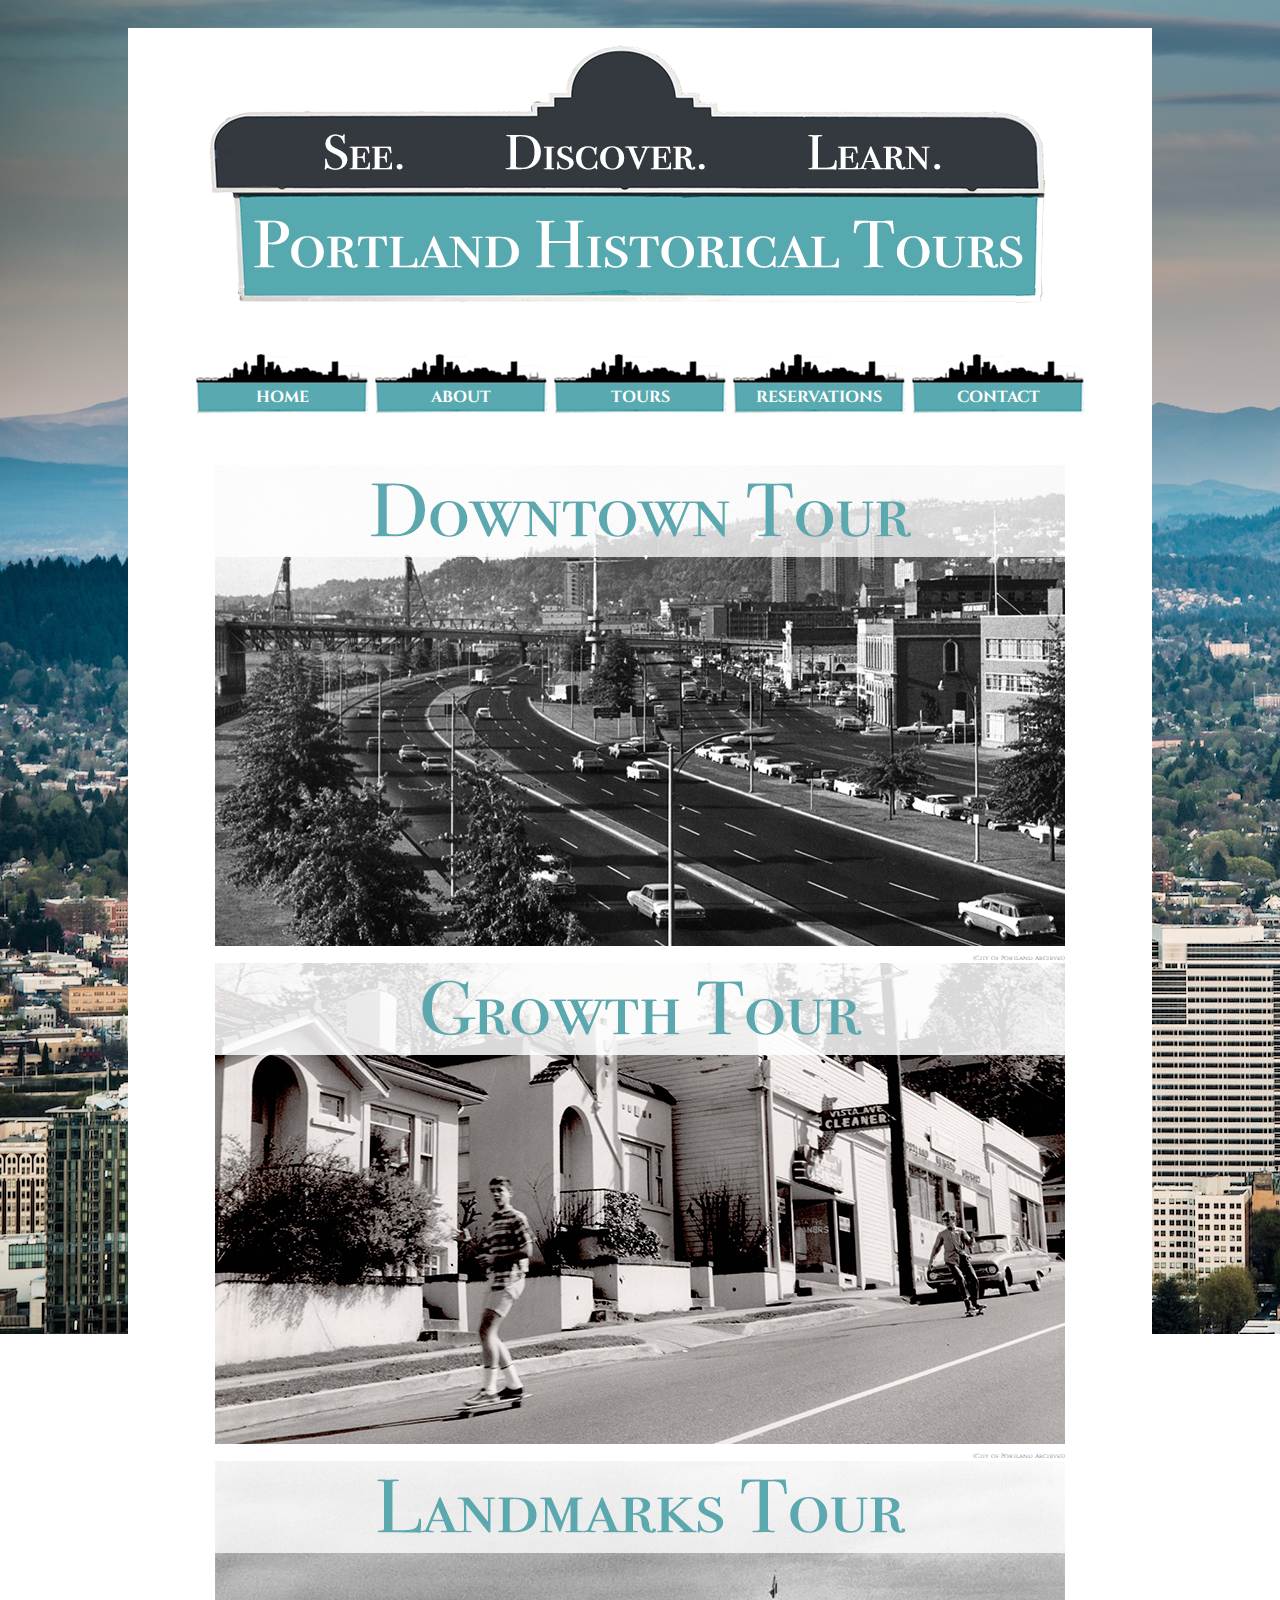
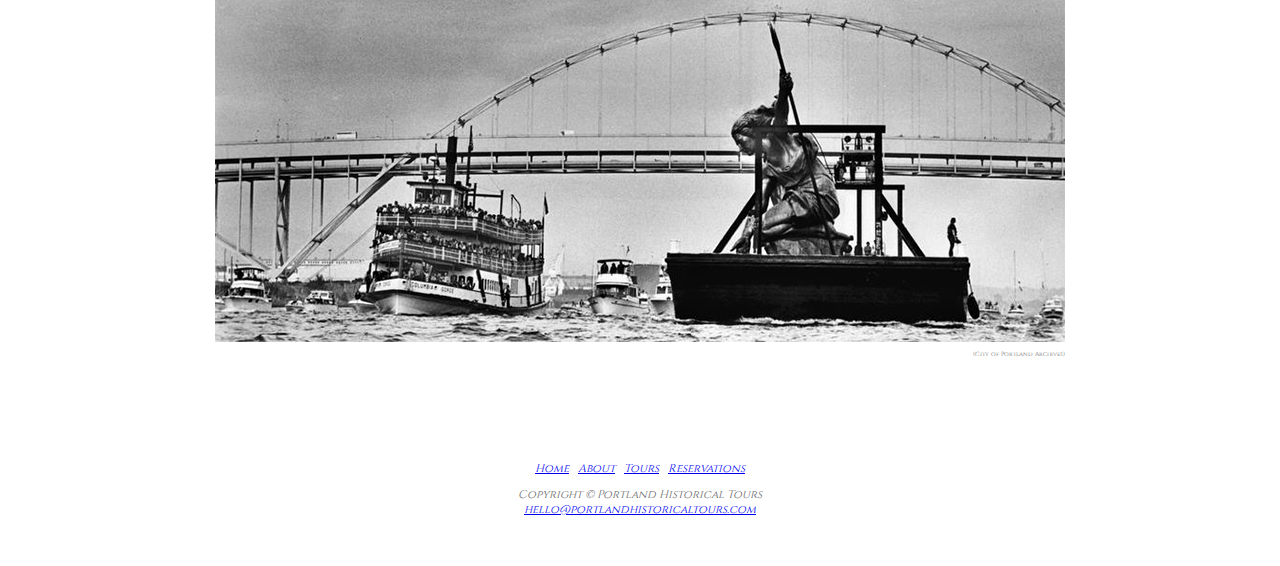
<file: index.html>
<!DOCTYPE html>
<html lang="en">
<head>
  <title>Portland Historical Tours</title>
  <meta name="description" content="Portland Historical Tours has offered three Portland Tour options for over 33 years: the Downtown Tour, the Landmarks Tour and the Growth Tour.">
  <meta charset="utf-8">
  <meta name="viewport" content="width=device-width, initial-scale=1.0">
  <link rel="stylesheet" href=project.css type="text/css">
  <link href='https://fonts.googleapis.com/css?family=Cinzel' rel='stylesheet' type='text/css'>
    <!--[if lt IE 9]>
      <script src="http://html5shim.googlecode.com/svn/trunk/html5.js"></script>
    <![endif]-->
</head>
<body>
  <div id="wrapper">
    <header>
      <img src="images/portlandhistoricaltoursheader.png" alt="Portland Historical Tours" width="920" height="290">
    </header>
    <nav>
      <ul>
        <li><a href="index.html">Home</a></li>
        <li><a href="about.html">About</a></li>
        <li><a href="tours.html">Tours</a></li>
        <li><a href="/reservations">Reservations</a></li>
        <li><a href="contact.html">Contact</a></li>
      </ul>
    </nav>
    <main>
      <a href="tours.html"><img src="images/downtowntour.png" alt="Portland Historical Downtown Tour" width="850" height="481"></a>
        <div id="source"><p>(City of Portland Archives)</p></div>
      <a href="tours.html"><img src="images/growthtour.png" alt="Portland Historical Growth Tour" width="850" height="481"></a>
        <div id="source"><p>(City of Portland Archives)</p></div>
      <a href="tours.html"><img src="images/landmarkstour.png" alt="Portland Historical Landmarks Tour" width="850" height="481"></a>
        <div id="source"><p>(City of Portland Archives)</p></div>
    </main>
    <footer>
      <div class="footernav">
        <a href="index.html">Home</a> &nbsp;
        <a href="about.html">About</a> &nbsp;
        <a href="tours.html">Tours</a> &nbsp;
        <a href="/reservations">Reservations</a>
      </div>
        <p>Copyright &copy; Portland Historical Tours<br>
        <a href="mailto:hello@portlandhistoricaltours.com">hello@portlandhistoricaltours.com</a></p>
    </footer>
  </div>
</body>
</html>
</file>
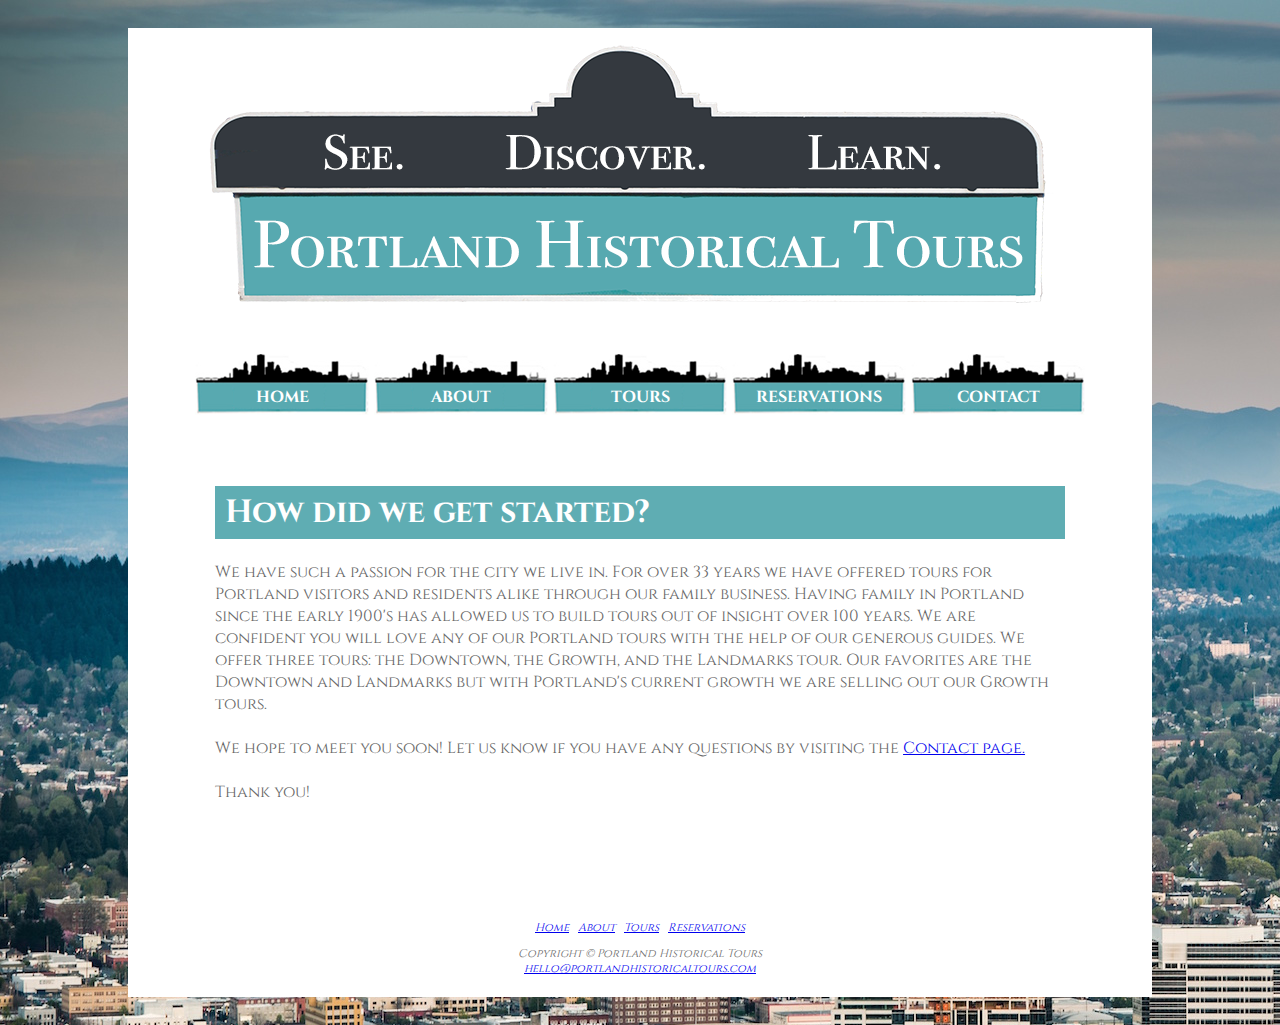
<file: about.html>
<!DOCTYPE html>
<html lang="en">
<head>
  <title>About Portland Historical Tours</title>
  <meta name="description" content="Portland Historical Tours is a family owned Portland Tour Guide company specializing in Portland History for over 33 years.">
  <meta charset="utf-8">
  <meta name="viewport" content="width=device-width, initial-scale=1.0">
  <link rel="stylesheet" href=project.css>
  <link href='https://fonts.googleapis.com/css?family=Cinzel' rel='stylesheet' type='text/css'>
    <!--[if lt IE 9]>
      <script src="http://html5shim.googlecode.com/svn/trunk/html5.js"></script>
    <![endif]-->
</head>
<body>
  <div id="wrapper">
    <header>
      <img src="images/portlandhistoricaltoursheader.png" alt="Portland Historical Tours" width="920" height="290">
    </header>
    <nav>
      <ul>
        <li><a href="index.html">Home</a></li>
        <li><a href="about.html">About</a></li>
        <li><a href="tours.html">Tours</a></li>
        <li><a href="/reservations">Reservations</a></li>
        <li><a href="contact.html">Contact</a></li>
      </ul>
    </nav>
    <main>
      <h1>How did we get started?</h1>
        <p>
          We have such a passion for the city we live in. For over 33 years we have offered tours for Portland visitors and residents alike through our family business. Having family in Portland since the early 1900's has allowed us to build tours out of insight over 100 years. We are confident you will love any of our Portland tours with the help of our generous guides. We offer three tours: the Downtown, the Growth, and the Landmarks tour. Our favorites are the Downtown and Landmarks but with Portland's current growth we are selling out our Growth tours.<br><br>We hope to meet you soon! Let us know if you have any questions by visiting the <a href="contact.html">Contact page.</a><br><br>Thank you!
        </p>
    </main>
    <footer>
      <div class="footernav">
        <a href="index.html">Home</a> &nbsp;
        <a href="about.html">About</a> &nbsp;
        <a href="tours.html">Tours</a> &nbsp;
        <a href="/reservations">Reservations</a>
      </div>
        <p>Copyright &copy; Portland Historical Tours<br>
        <a href="mailto:hello@portlandhistoricaltours.com">hello@portlandhistoricaltours.com</a></p>
    </footer>
  </div>
</body>
</html>
</file>
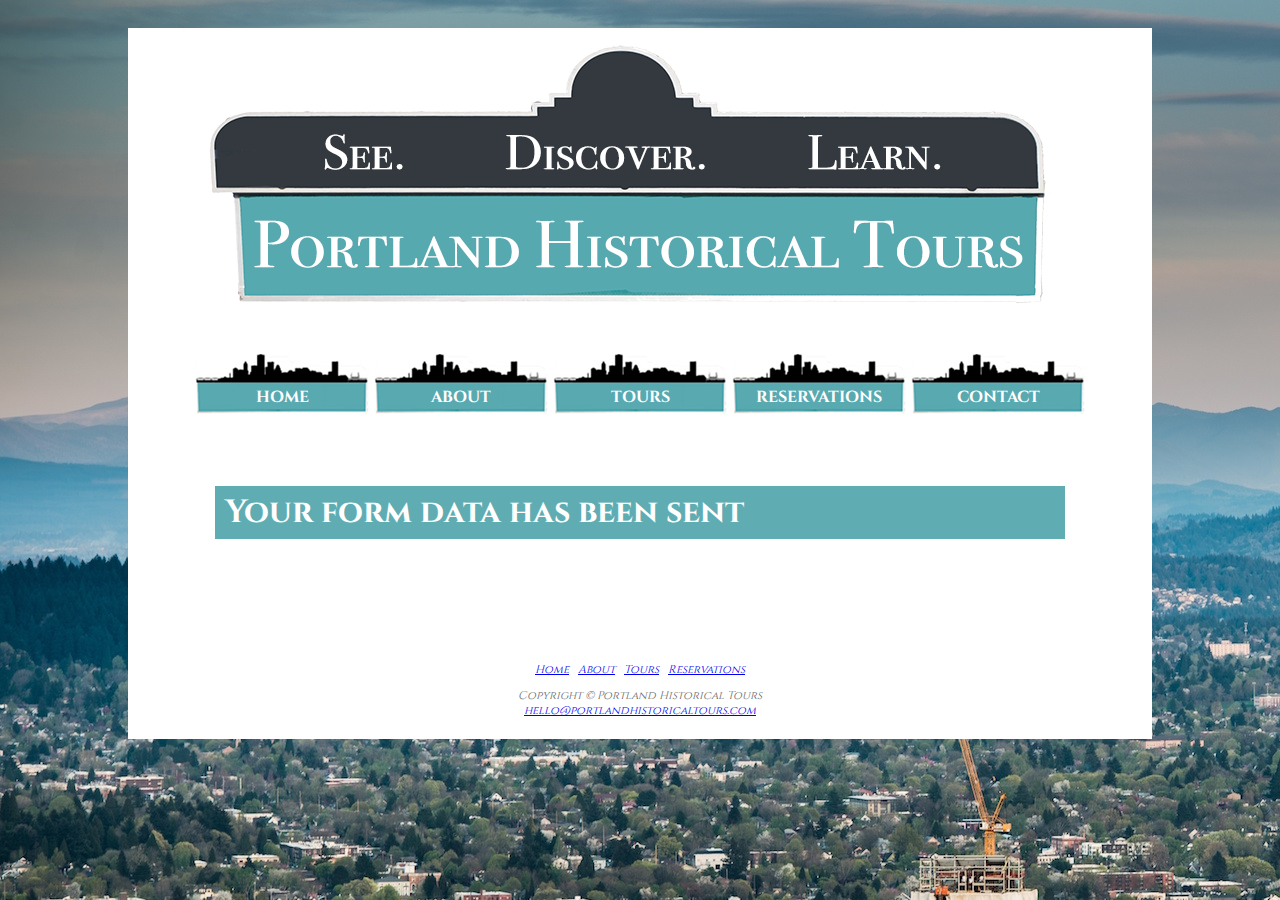
<file: sent.html>
<!DOCTYPE html>
<html lang="en">
<head>
  <title>About Portland Historical Tours</title>
  <meta name="description" content="Portland Historical Tours is a family owned Portland Tour Guide company specializing in Portland History for over 33 years.">
  <meta charset="utf-8">
  <meta name="viewport" content="width=device-width, initial-scale=1.0">
  <link rel="stylesheet" href=project.css>
  <link href='https://fonts.googleapis.com/css?family=Cinzel' rel='stylesheet' type='text/css'>
    <!--[if lt IE 9]>
      <script src="http://html5shim.googlecode.com/svn/trunk/html5.js"></script>
    <![endif]-->
</head>
<body>
  <div id="wrapper">
    <header>
      <img src="images/portlandhistoricaltoursheader.png" alt="Portland Historical Tours" width="920" height="290">
    </header>
    <nav>
      <ul>
        <li><a href="index.html">Home</a></li>
        <li><a href="about.html">About</a></li>
        <li><a href="tours.html">Tours</a></li>
        <li><a href="/reservations">Reservations</a></li>
        <li><a href="contact.html">Contact</a></li>
      </ul>
    </nav>
    <main>
      <h1>Your form data has been sent</h1>
      <!--
      <h1>Questions? We'd love to hear from you!</h1>
      {{msg}}
      <form method="post" action="send" id="inquiryForm">
          Spam Mitigation Honeypot field
        <input type="text" name="honeypot" id="honeypot" value="" alt="if you fill this field out then your email will not be sent"/>

        <label for="name">Name:</label>
          <input type="text" name="name" id="name">
        <label for="email">E-mail:</label>
          <input type="text" name="email" id="email">
        <label for="question">Question:</label>
          <textarea form="inquiryForm" rows="10" cols="50" name="question" id="question"></textarea>
        <input id="submit" type="submit" value="Submit">
      </form>
      -->
    </main>
    <footer>
      <div class="footernav">
        <a href="index.html">Home</a> &nbsp;
        <a href="about.html">About</a> &nbsp;
        <a href="tours.html">Tours</a> &nbsp;
        <a href="/reservations">Reservations</a>
      </div>
        <p>Copyright &copy; Portland Historical Tours<br>
        <a href="mailto:hello@portlandhistoricaltours.com">hello@portlandhistoricaltours.com</a></p>
    </footer>
  </div>
</body>
</html>
</file>
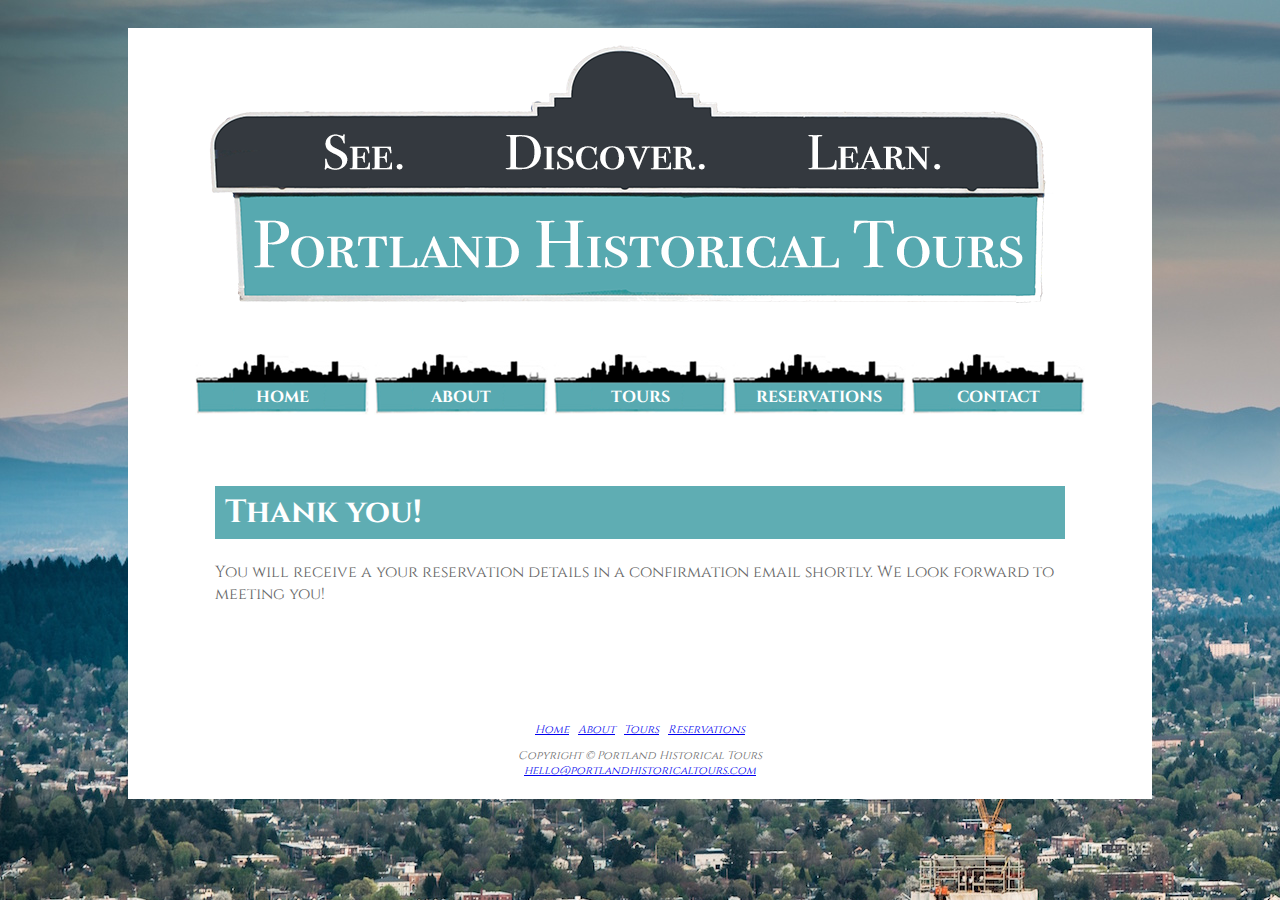
<file: thankyou.html>
<!DOCTYPE html>
<html lang="en">
<head>
  <title>Tour Reservation Confirmed!</title>
  <meta name="description" content="Your Portland Historical Tour has been reserved. You will receive an email confirming your order. Enjoy your tour!">
  <meta charset="utf-8">
  <meta name="viewport" content="width=device-width, initial-scale=1.0">
  <link rel="stylesheet" href=project.css>
  <link href='https://fonts.googleapis.com/css?family=Cinzel' rel='stylesheet' type='text/css'>
    <!--[if lt IE 9]>
      <script src="http://html5shim.googlecode.com/svn/trunk/html5.js"></script>
    <![endif]-->
</head>
<body>
  <div id="wrapper">
    <header>
      <img src="images/portlandhistoricaltoursheader.png" alt="Portland Historical Tours" width="920" height="290">
    </header>
    <nav>
      <ul>
        <li><a href="index.html">Home</a></li>
        <li><a href="about.html">About</a></li>
        <li><a href="tours.html">Tours</a></li>
        <li><a href="/reservations">Reservations</a></li>
        <li><a href="contact.html">Contact</a></li>
      </ul>
    </nav>
    <main>
      <h1>Thank you!</h1>
      <p>You will receive a your reservation details in a confirmation email shortly. We look forward to meeting you!</p>
    </main>
    <footer>
      <div class="footernav">
        <a href="index.html">Home</a> &nbsp;
        <a href="about.html">About</a> &nbsp;
        <a href="tours.html">Tours</a> &nbsp;
        <a href="/reservations">Reservations</a>
      </div>
        <p>Copyright &copy; Portland Historical Tours<br>
        <a href="mailto:hello@portlandhistoricaltours.com">hello@portlandhistoricaltours.com</a></p>
    </footer>
  </div>
</body>
</html>
</file>
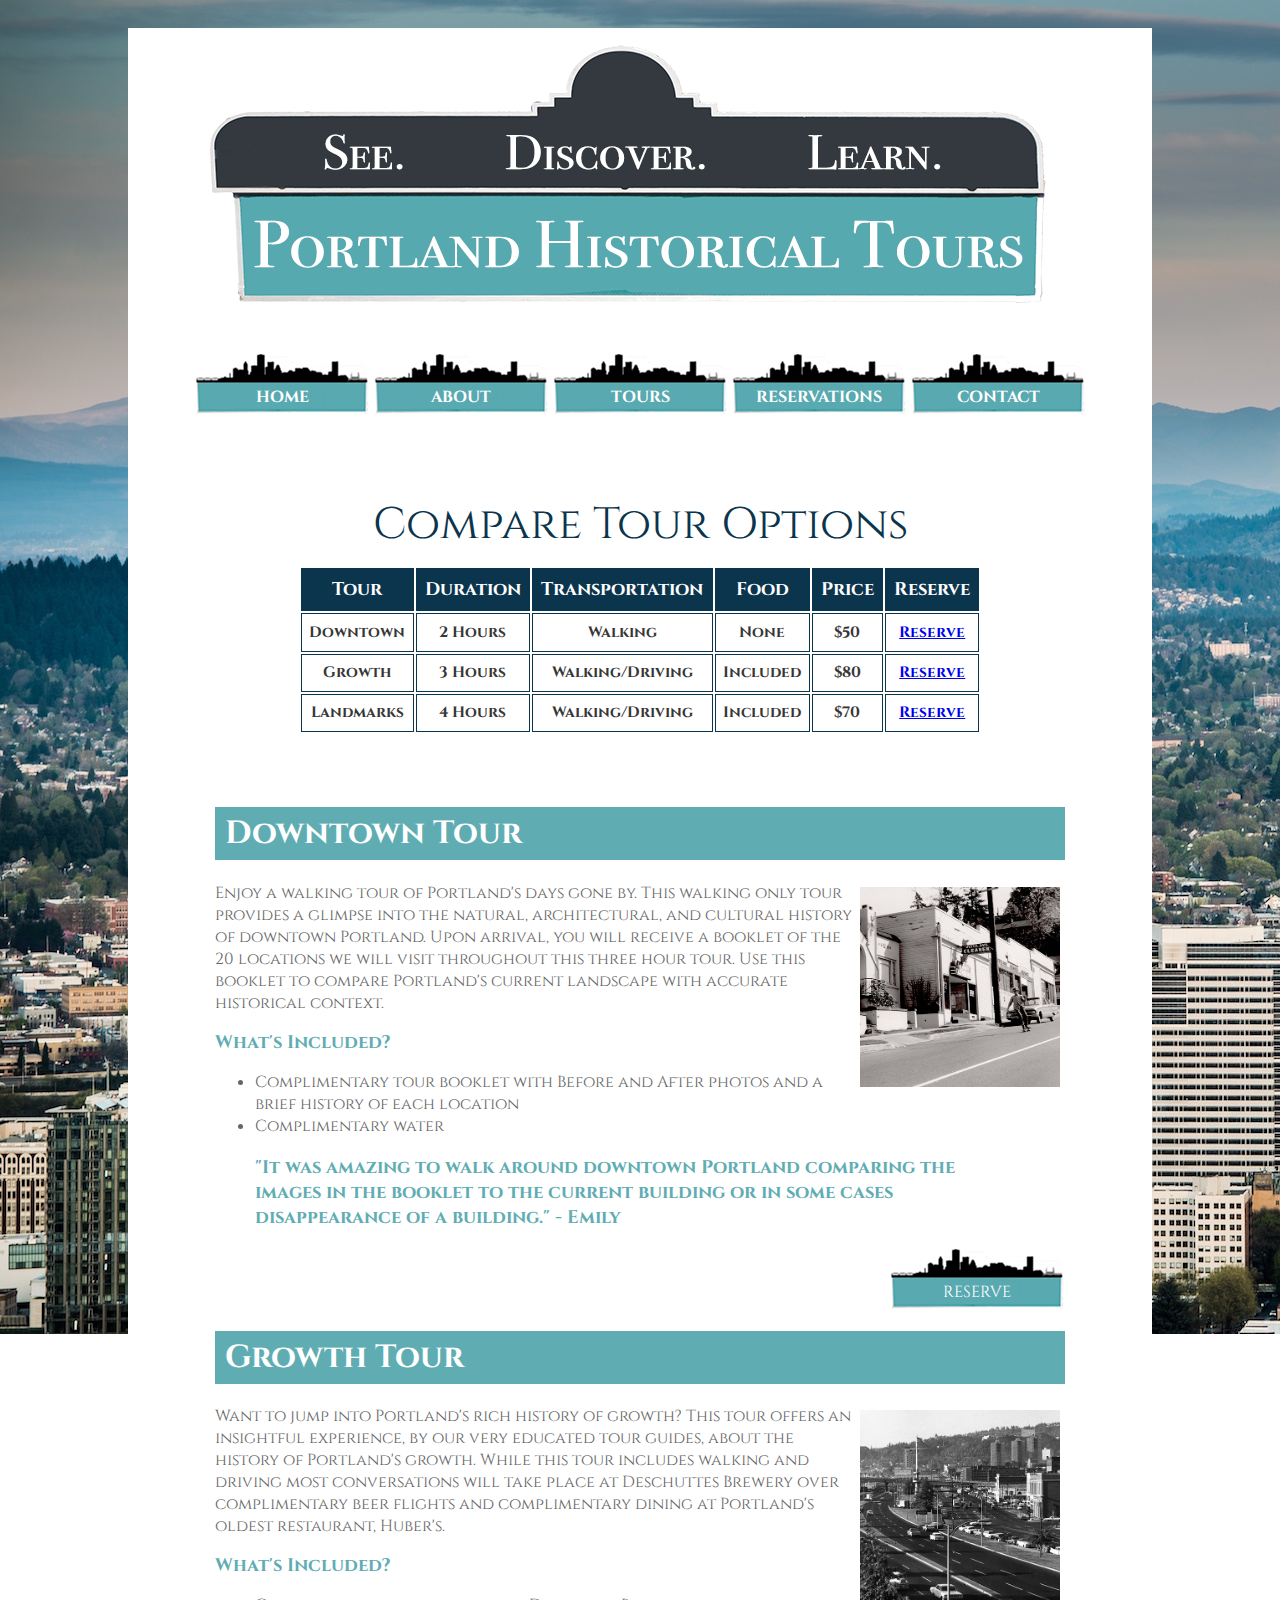
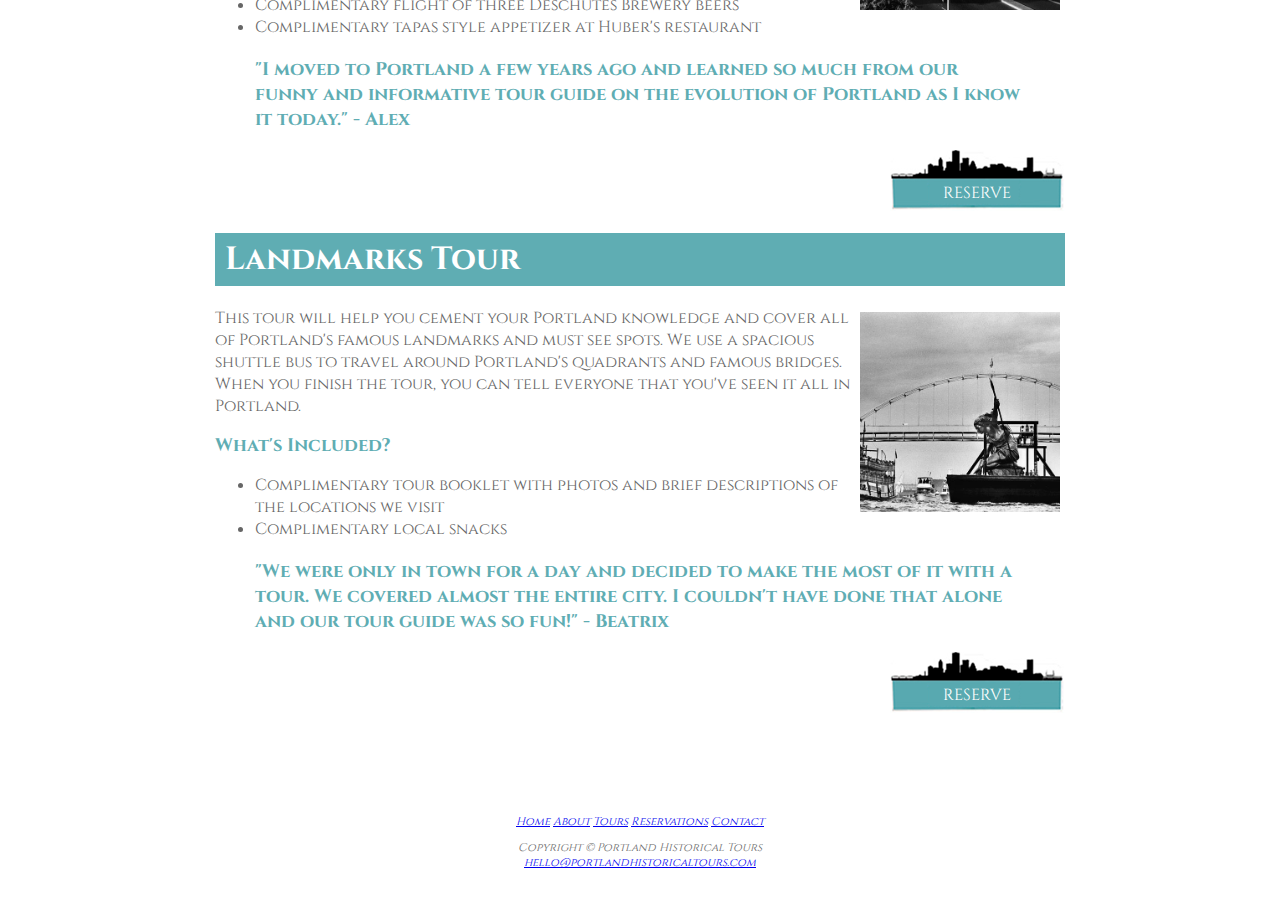
<file: tours.html>
<!DOCTYPE html>
<html lang="en">
<head>
  <title>Portland Historical Tour Options</title>
  <meta name="description" content="Portland Historical Tours have offered three family run tours for decades:  the Downtown Tour, the Growth Tour, and the Landmarks Tour.">
  <meta charset="utf-8">
  <meta name="viewport" content="width=device-width, initial-scale=1.0">
  <link rel="stylesheet" href=project.css>
  <link href='https://fonts.googleapis.com/css?family=Cinzel' rel='stylesheet' type='text/css'>
    <!--[if lt IE 9]>
      <script src="http://html5shim.googlecode.com/svn/trunk/html5.js"></script>
    <![endif]-->
</head>
<body>
  <div id="wrapper">
    <header>
      <img src="images/portlandhistoricaltoursheader.png" alt="Portland Historical Tours" width="920" height="290">
    </header>
    <nav>
      <ul>
        <li><a href="index.html">Home</a></li>
        <li><a href="about.html">About</a></li>
        <li><a href="tours.html">Tours</a></li>
        <li><a href="/reservations">Reservations</a></li>
        <li><a href="contact.html">Contact</a></li>
      </ul>
    </nav>
    <main>
      <table>
        <div id="caption">Compare Tour Options</h1>
        <tr>
          <th id="tourname">Tour</th>
          <th id="tourduration">Duration</th>
          <th id="transportation">Transportation</th>
          <th id="food">Food</th>
          <th id="price">Price</th>
          <th class="reserve">Reserve</th>
        </tr>
        <tr>
          <td headers="tourname">Downtown</td>
          <td headers="tourduration">2 Hours</td>
          <td headers="transportation">Walking</td>
          <td headers="food">None</td>
          <td headers="price">$50</td>
          <td class="reserve"><a href="/reservations">Reserve</a></td>
        </tr>
        <tr>
          <td headers="tourname">Growth</td>
          <td headers="tourduration">3 Hours</td>
          <td headers="transportation">Walking/Driving</td>
          <td headers="food">Included</td>
          <td headers="price">$80</td>
          <td class="reserve"><a href="/reservations">Reserve</a></td>
        </tr>
        <tr>
          <td headers="tourname">Landmarks</td>
          <td headers="tourduration">4 Hours</td>
          <td headers="transportation">Walking/Driving</td>
          <td headers="food">Included</td>
          <td headers="price">$70</td>
          <td class="reserve"><a href="/reservations">Reserve</a></td>
        </tr>
        </div>
      </table>
      <h1>Downtown Tour</h1>
        <img class="image" src="images/downtowntoursmall.png" alt="Portland Downtown Tour" width="200" height="200">
        <p>Enjoy a walking tour of Portland's days gone by. This walking only tour provides a glimpse into the natural, architectural, and cultural history of downtown Portland. Upon arrival, you will receive a booklet of the 20 locations we will visit throughout this three hour tour. Use this booklet to compare Portland's current landscape with accurate historical context.</p>
          <h2>What's Included?</h2>
            <ul>
              <li>Complimentary tour booklet with Before and After photos and a brief history of each location</li>
              <li>Complimentary water</li>
            </ul>
          <blockquote>"It was amazing to walk around downtown Portland comparing the images in the booklet to the current building or in some cases disappearance of a building." - Emily</blockquote>
        <a href="/reservations" class="reserve"><div>Reserve</div></a>
        <br class="clearright">
      <h1>Growth Tour</h1>
        <img class="image" src="images/growthtoursmall.png" alt="Reserve Growth Tour" width="200" height="200">
        <p>Want to jump into Portland's rich history of growth? This tour offers an insightful experience, by our very educated tour guides, about the history of Portland's growth. While this tour includes walking and driving most conversations will take place at Deschuttes Brewery over complimentary beer flights and complimentary dining at Portland's oldest restaurant, Huber's.</p>
          <h2>What's Included?</h2>
            <ul>
              <li>Complimentary flight of three Deschutes Brewery beers</li>
              <li>Complimentary tapas style appetizer at Huber's restaurant</li>
            </ul>
          <blockquote>"I moved to Portland a few years ago and learned so much from our funny and informative tour guide on the evolution of Portland as I know it today." - Alex</blockquote>
        <a href="/reservations" class="reserve"><div>Reserve</div></a>
        <br class="clearright">
      <h1>Landmarks Tour</h1>
        <img class="image" src="images/landmarkstoursmall.png" alt="Portland Landmarks Tour" width="200" height="200">
        <p>This tour will help you cement your Portland knowledge and cover all of Portland's famous landmarks and must see spots. We use a spacious shuttle bus to travel around Portland's quadrants and famous bridges. When you finish the tour, you can tell everyone that you've seen it all in Portland.</p>
          <h2>What's Included?</h2>
            <ul>
              <li>Complimentary tour booklet with photos and brief descriptions of the locations we visit</li>
              <li>Complimentary local snacks</li>
            </ul>
          <blockquote>"We were only in town for a day and decided to make the most of it with a tour. We covered almost the entire city. I couldn't have done that alone and our tour guide was so fun!" - Beatrix</blockquote>
        <a href="/reservations" class="reserve"><div>Reserve</div></a>
        <br class="clearright">
    </main>
    <footer>
      <div class="footernav">
        <a href="index.html">Home</a>
        <a href="about.html">About</a>
        <a href="tours.html">Tours</a>
        <a href="/reservations">Reservations</a>
        <a href="contact.html">Contact</a>
      </div>
      <p>Copyright &copy; Portland Historical Tours<br>
        <a href="mailto:hello@portlandhistoricaltours.com">hello@portlandhistoricaltours.com</a></p>
    </footer>
  </div>
</body>
</html>
</file>
